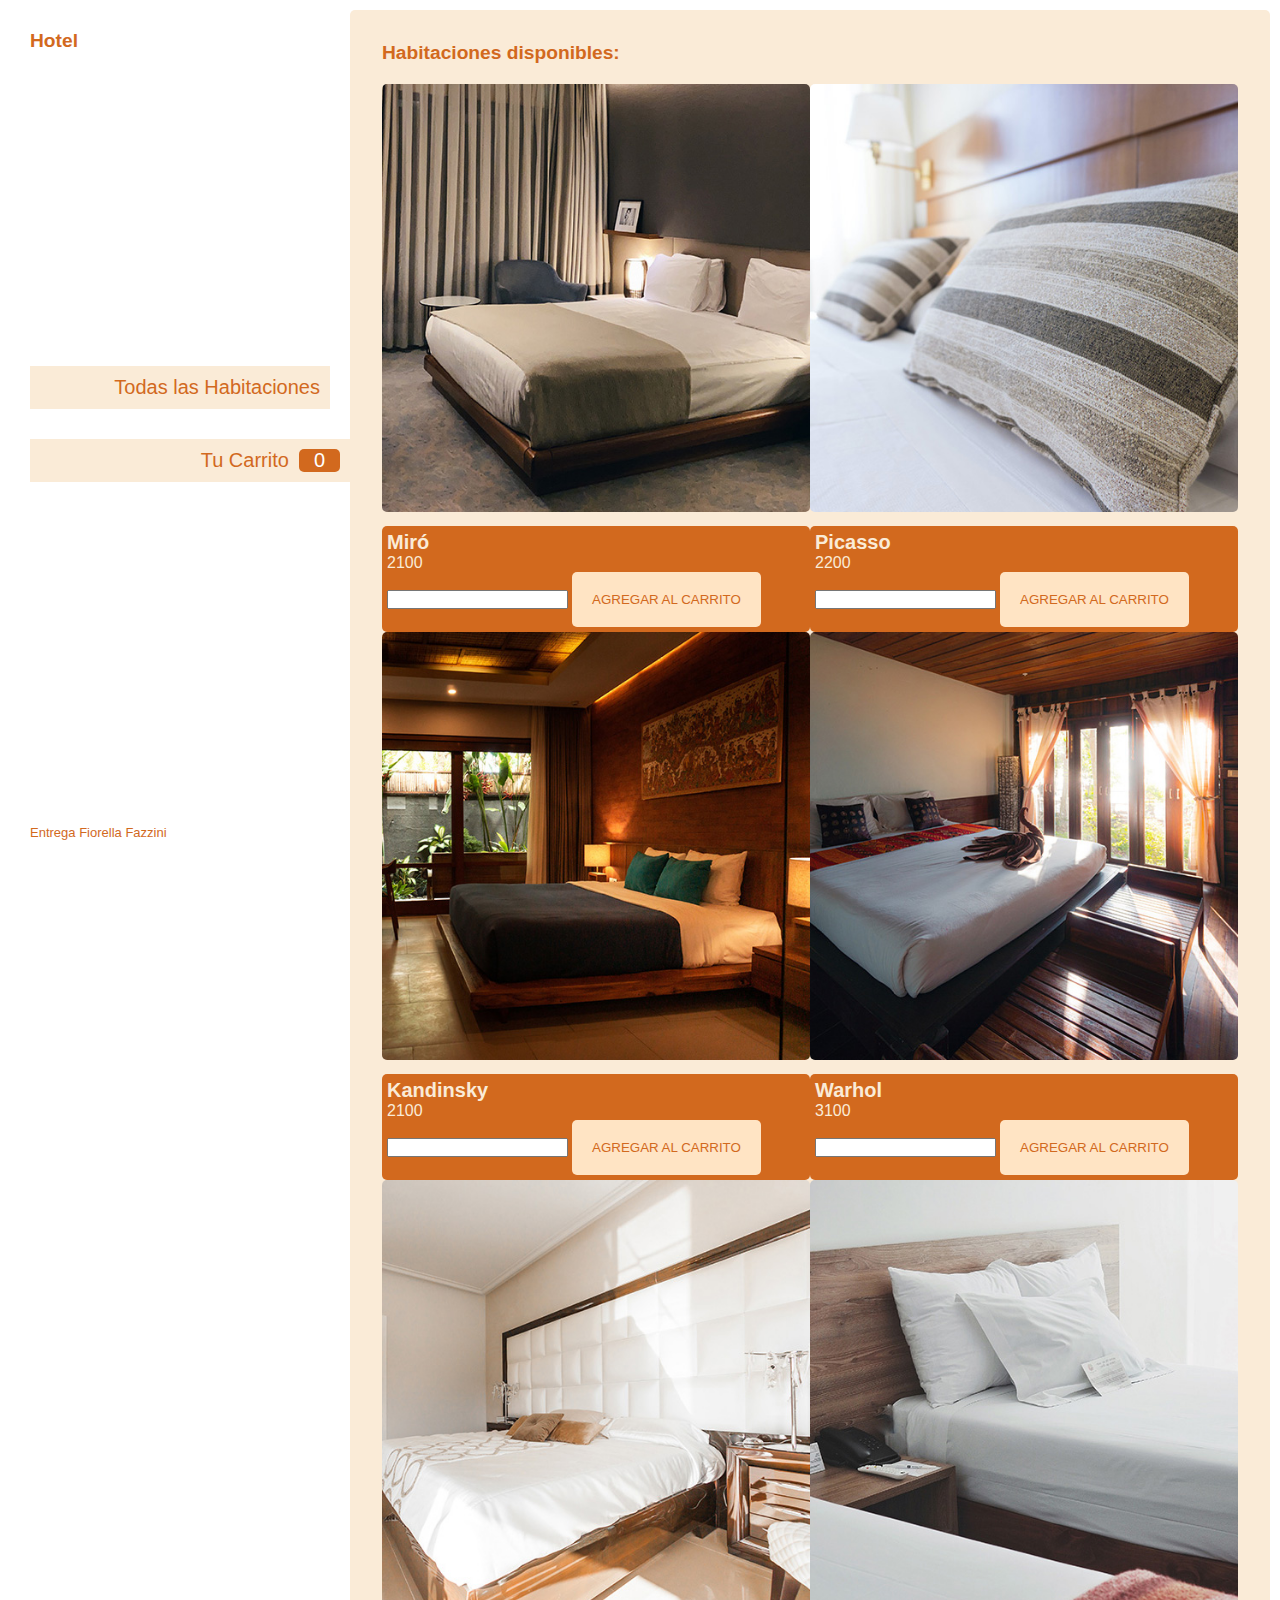
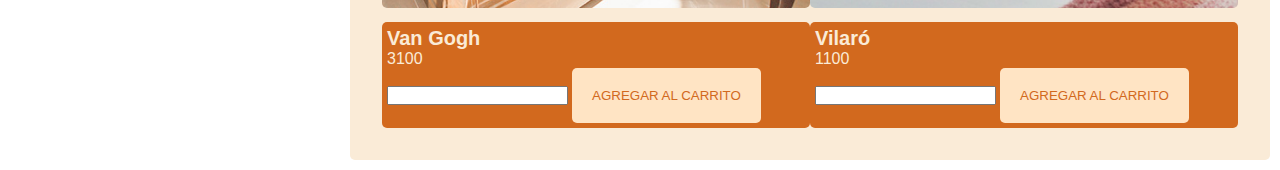
<file: index.html>
<!DOCTYPE html>
<html lang="en">
<head>
    <meta charset="UTF-8">
    <meta http-equiv="X-UA-Compatible" content="IE=edge">
    <meta name="viewport" content="width=device-width, initial-scale=1.0">
    <title>Entrega Fiorella Fazzini</title>
    <link rel="stylesheet" href="./style.css">

</head>
<body>
    
    <div class="contenedor-principal">
        <aside>
            <header>
                <h1 class="logo">Hotel</h1>
            </header>
            <nav>
                <ul>
                    <li><button id="todos" class="boton-menu boton-categoria">Todas las Habitaciones</button></li>
                    <!-- Me gustaría poder filtrar por tipo de habitación 
                    <li><button id="simple" class="boton-menu boton-categoria">Habitación Simple</button></li>
                    <li><button id="doble" class="boton-menu boton-categoria">Habitación Doble</button></li>
                    <li><button id="triple" class="boton-menu boton-categoria">Habitación Triple</button></li>
                    -->
                    <li><a class="boton-menu boton-carrito" href="carrito.html">Tu Carrito <span id="numerito" class="numerito">0</span></a></li>
                </ul>
            </nav>
            <footer>
                <p>Entrega Fiorella Fazzini</p>
            </footer>

        </aside>
        <main>
            <h2 class="titulo-principal" id="titulo-principal">Habitaciones disponibles: </h2>
            
            <div id="contenedor-habitaciones" class="contenedor-habitaciones">
                                
            <!-- Esto se va a rellenar con JS 
                <div class="habitacion">
                    <img class="habitacion-imagen" src="./img/hab/101.jpg" alt="">
                    <div class="habitacion-detalles">
                        <h3 class="habitacion-titulo">Habitacion 1</h3>
                        <p class="habitacion-precio">$1000</p>
                        <button class="habitacion-agregar">Agregar al Carrito</button>
                    </div>

                </div>
            -->
            </div>
        </main>

    </div>

    <script src="./main.js"></script>

</body>
</html>
</file>
<file: style.css>
*{
  margin: 0;
  padding: 0;
  
}

h1, h2, h3, h4, h5, h6, p, a, input, textarea, ul {
  font-family: Verdana, Geneva, Tahoma, sans-serif;
  margin: 0;
  padding: 0;
  

}

ul {
  list-style-type: none;
}

a {
  text-decoration: none;
}

.contenedor-principal{
  display: flex;
  flex-direction: row;
  margin: 10px;
  border-radius: 5px;
}
aside{
  padding: 20px;
  position: sticky;
  height: 90vh;
  width: 300px;
  display: flex;
  flex-direction: column;
  justify-content: space-between;
}
.logo{
  font-weight: bolder;
  font-size: larger;
  color: chocolate;
}
.boton-menu{
  background-color:antiquewhite;
  color: chocolate;
  border: none;
  font-size: 20px;
  cursor: pointer;
  width: 300px;
  padding: 10px;
  margin-bottom: 30px;
  display: flex;
  justify-content: end
}

.numerito {
  background-color:chocolate;
  color: white;
  padding: 0 15px 0 15px;
  margin-left: 10px;
  border-radius: 5px;
}

.boton-carrito .numerito {
  background-color:chocolate;
  color: white;
}

footer{
  color: chocolate;
  font-size: small;
}
main{
  background-color: antiquewhite;
  border-radius: 5px;
  padding: 2em;
  width: 100vh;
}
.titulo-principal{
  color: chocolate;
  margin-bottom: 20px;
  font-size: larger;
}
.contenedor-habitaciones{
  display: grid;
  grid-template-columns: repeat(2, 1fr)
}
.habitacion-imagen{
  max-width: 100%;
  border-radius: 5px;
}
.habitacion-detalles{
  background-color: chocolate;
  color: antiquewhite;
  padding: 5px;
  border-radius: 5px;
  margin-top: 10px;
  position: relative;
}
.habitacion-titulo{
  font-size: 20px;
}
.habitacion-agregar{
  border: 0;
  background-color: bisque;
  color: chocolate;
  padding: 20px;
  text-transform: uppercase;
  border-radius: 5px;
  cursor: pointer;
}

/* Carrito */

.contenedor-carrito{
  display: flex;
  flex-direction: column;
  margin: 15px;
}

.carrito-vacio, .carrito-comprado{
  color: chocolate;
  display: none;
}

.carrito-habitaciones{
  display: flex;
  flex-direction: column;
  margin: 15px;
}
.carrito-hab{
  display: flex;
  width: auto;
  align-items: center;
  justify-content: space-between;
  background-color: blanchedalmond;
  color: chocolate;
  padding: 10px;
  margin: 15px;

}
.carrito-hab-imagen{
  width: 150px;
  height: auto;

}
.carrito-hab-eliminar{
  border: 0;
  background-color: bisque;
  color: chocolate;
  padding: 20px;
  text-transform: uppercase;
  border-radius: 5px;
  cursor: pointer;
  

}
.carrito-acciones{
  display: flex;
  justify-content: space-between;
}
.carrito-derecha, .carrito-izquierda{
  display: flex;


}

.carrito-vaciar, .carrito-comprar{
  border: 0;
  background-color: white;
  color: chocolate;
  padding: 20px;
  border: 2px solid chocolate;

  text-transform: uppercase;
  border-radius: 5px;
  cursor: pointer;

}
.carrito-total{
  display: flex;
  border: 0;
  background-color: white;
  color: chocolate;
  padding: 20px;
  margin-right: 10px;
  text-transform: uppercase;
  border-radius: 5px;

}
.carrito-comprado{
  color: chocolate;
  text-transform: uppercase;
  margin-top: 40px;
  text-align: center;

}
</file>
